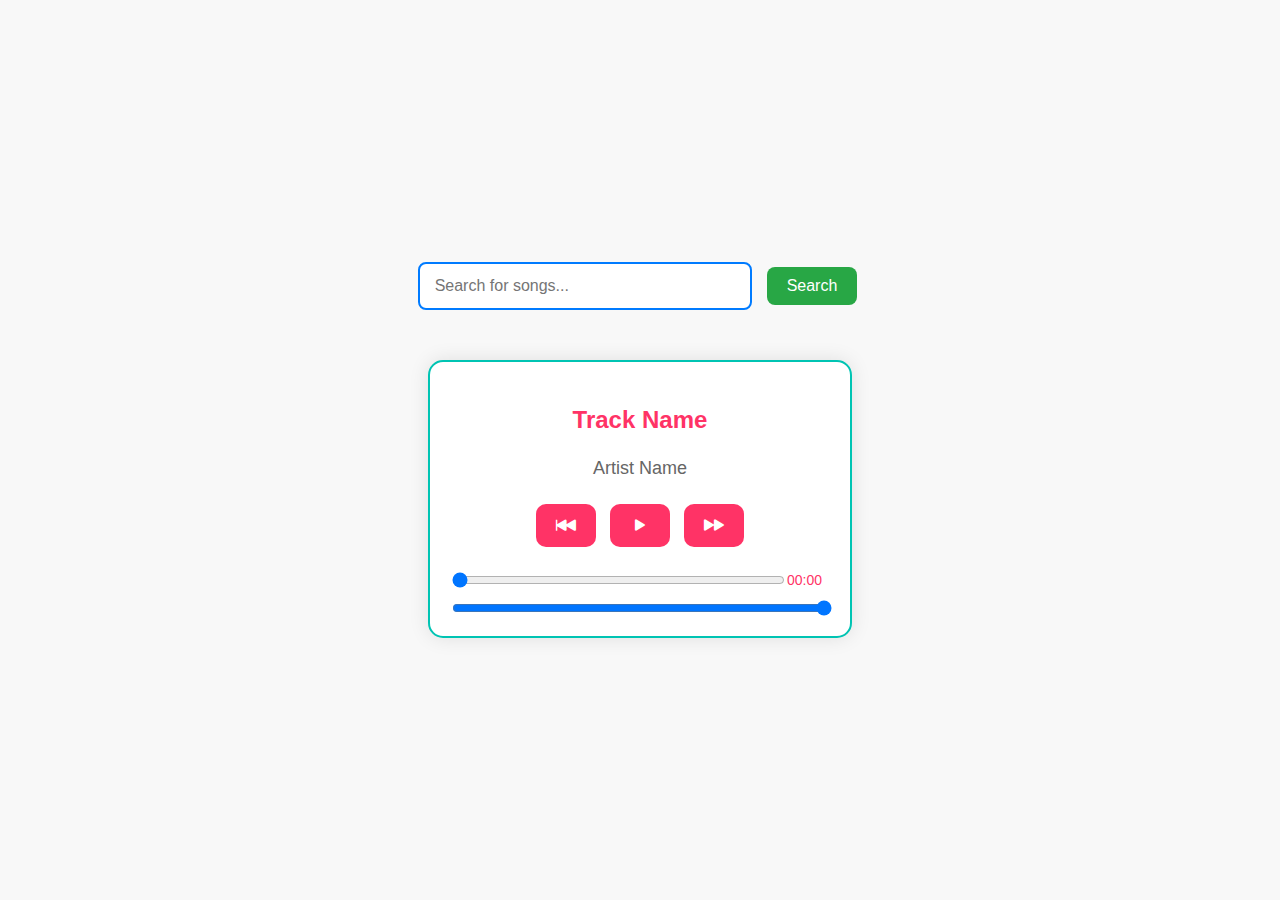
<file: Music Player/Index.html>
<!DOCTYPE html>
<html lang="en">
<head>
    <meta charset="UTF-8">
    <meta name="viewport" content="width=device-width, initial-scale=1.0">
    <title>Music Player</title>
    <link rel="stylesheet" href="Styles.css">
    <link rel="stylesheet" href="https://cdn.jsdelivr.net/npm/bootstrap-icons@1.13.1/font/bootstrap-icons.min.css">
</head>
<body>
    <body>
  <div class="main-wrapper">
    <div class="search-section">
      <input id="search-input" placeholder="Search for songs..." />
      <button id="search-btn">Search</button>
    </div>

    <div class="container">
      <div class="player">
        <div class="track-info">
          <p id="track-name">Track Name</p>
          <p id="artist-name">Artist Name</p>
        </div>

        <div class="controls">
          <button class="prev"><i class="bi bi-skip-backward-fill"></i></button>
          <button class="play-pause"><i class="bi bi-play-fill"></i></button>
          <button class="next"><i class="bi bi-fast-forward-fill"></i></button>
        </div>

        <div class="progress-container">
          <input type="range" max="100" value="0" step="1" id="progress-bar" />
          <span id="current-time">00:00</span>
        </div>

        <div class="volume-controls">
          <input type="range" id="volume-bar" max="100" value="100" step="1" />
        </div>
      </div>
    </div>
  </div>
</body>

</body>
</html>
</file>
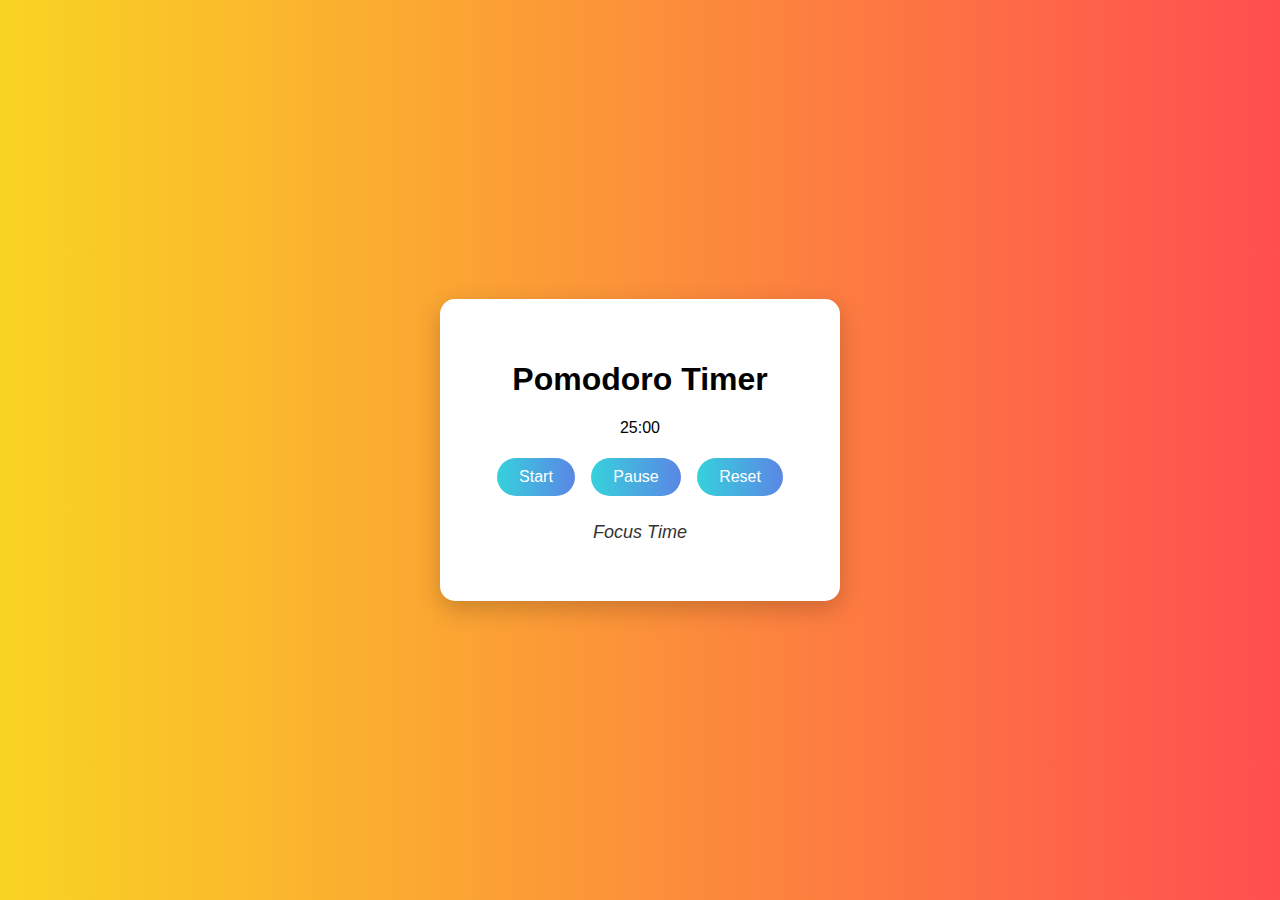
<file: Pomodoro Timer/Index.html>
<!DOCTYPE html>
<html lang="en">
<head>
    <meta charset="UTF-8">
    <meta name="viewport" content="width=device-width, initial-scale=1.0">
    <title>Pomodoro Timer</title>
    <link rel="stylesheet" href="Style.css">
</head>
<body>
    <div class="container">
        <h1>Pomodoro Timer</h1>
        <div id="timer">25:00</div>
        <div class="buttons">
            <button id="start">Start</button>
            <button id="pause">Pause</button>
            <button id="reset">Reset</button>
        </div>
        <p id="mode">Focus Time</p>
    </div>

    <script src="Script.js"></script>
</body>
</html>
</file>
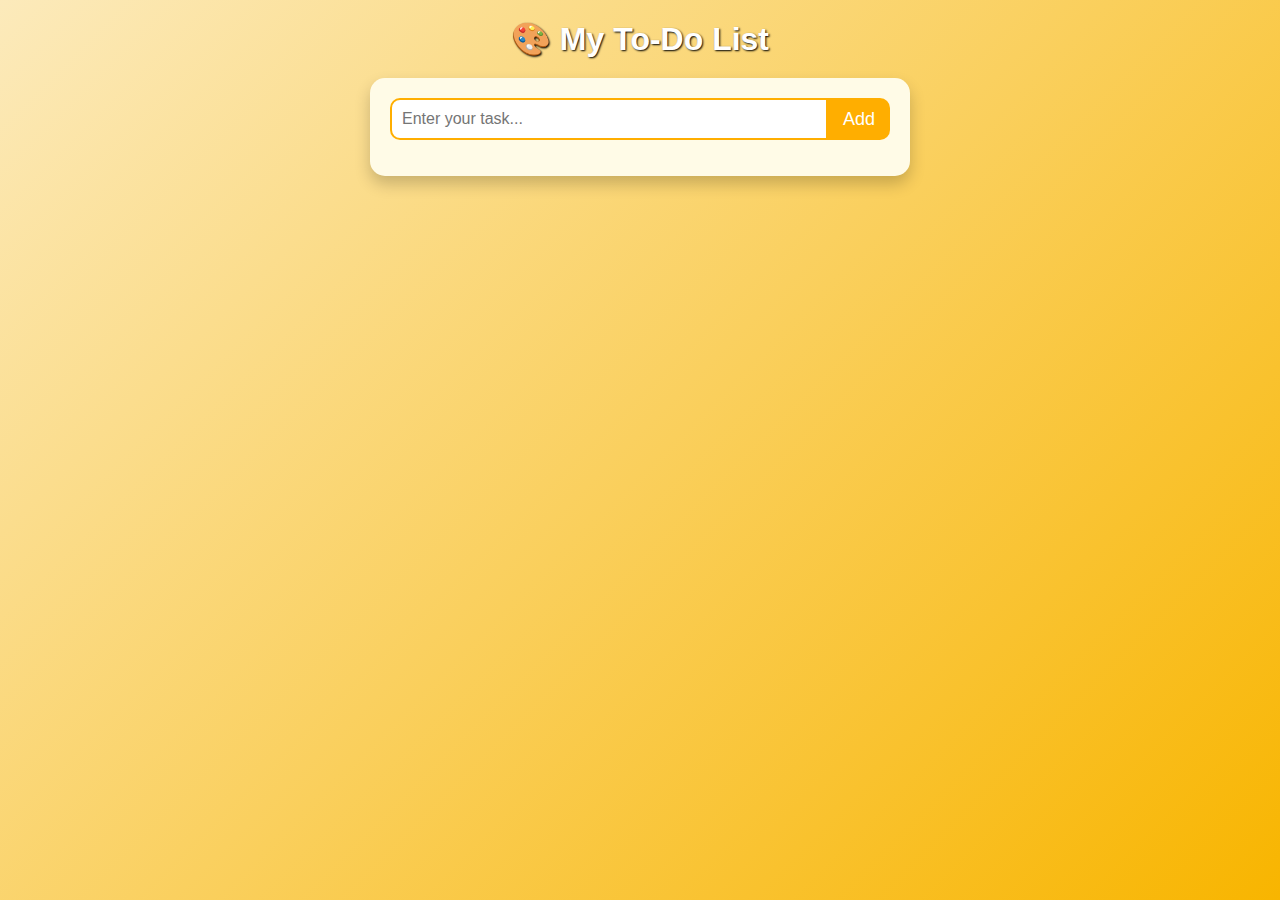
<file: To do App/Index.Html>
<!DOCTYPE html>
<html lang="en">
<head>
  <meta charset="UTF-8">
  <title>Colorful To-Do List</title>
  <link rel="stylesheet" href="https://cdn.jsdelivr.net/npm/bootstrap-icons@1.11.3/font/bootstrap-icons.css">
  <style>
    body {
      margin: 0;
      font-family: Arial, sans-serif;
      background: linear-gradient(135deg, #fceabb, #f8b500);
      min-height: 100vh;
      display: flex;
      flex-direction: column;
      align-items: center;
    }

    h1 {
      margin: 20px;
      color: #fff;
      text-shadow: 1px 1px 2px #000;
    }

    .todo-container {
      background: #fffbe7;
      padding: 20px;
      border-radius: 15px;
      box-shadow: 0 8px 16px rgba(0,0,0,0.2);
      width: 90%;
      max-width: 500px;
    }

    .input-group {
      display: flex;
      margin-bottom: 15px;
    }

    input[type="text"] {
      flex: 1;
      padding: 10px;
      border: 2px solid #ffae00;
      border-radius: 10px 0 0 10px;
      font-size: 16px;
    }

    button {
      padding: 10px 15px;
      background: #ffae00;
      border: none;
      color: #fff;
      font-size: 18px;
      cursor: pointer;
      border-radius: 0 10px 10px 0;
    }

    button:hover {
      background: #e69500;
    }

    ul {
      list-style: none;
      padding: 0;
    }

    li {
      background: #fff9ce;
      margin: 10px 0;
      padding: 12px 16px;
      border-radius: 10px;
      display: flex;
      justify-content: space-between;
      align-items: center;
      transition: 0.3s;
    }

    li.done {
      text-decoration: line-through;
      opacity: 0.6;
    }

    .icons {
      display: flex;
      gap: 10px;
    }

    .icons i {
      cursor: pointer;
      font-size: 18px;
      transition: 0.2s;
    }

    .icons i:hover {
      transform: scale(1.2);
    }

    .bi-trash { color: #d90429; }
    .bi-pencil-square { color: #0077b6; }
    .bi-check-circle { color: #2b9348; }
  </style>
</head>
<body>
  <h1>🎨 My To-Do List</h1>
  <div class="todo-container">
    <div class="input-group">
      <input type="text" id="task-input" placeholder="Enter your task...">
      <button onclick="addTask()">Add</button>
    </div>
    <ul id="task-list"></ul>
  </div>

  <script>
    let tasks = JSON.parse(localStorage.getItem('tasks')) || [];
    let editIndex = -1;

    function renderTasks() {
      const list = document.getElementById('task-list');
      list.innerHTML = '';

      tasks.forEach((task, i) => {
        const li = document.createElement('li');
        li.className = task.done ? 'done' : '';
        li.innerHTML = `
          <span onclick="toggleDone(${i})">${task.text}</span>
          <div class="icons">
            <i class="bi bi-pencil-square" onclick="editTask(${i})"></i>
            <i class="bi bi-trash" onclick="deleteTask(${i})"></i>
          </div>
        `;
        list.appendChild(li);
      });

      localStorage.setItem('tasks', JSON.stringify(tasks));
    }

    function addTask() {
      const input = document.getElementById('task-input');
      const value = input.value.trim();
      if (!value) return;

      if (editIndex === -1) {
        tasks.unshift({ text: value, done: false });
      } else {
        tasks[editIndex].text = value;
        editIndex = -1;
      }

      input.value = '';
      renderTasks();
    }

    function deleteTask(i) {
      tasks.splice(i, 1);
      renderTasks();
    }

    function editTask(i) {
      document.getElementById('task-input').value = tasks[i].text;
      editIndex = i;
    }

    function toggleDone(i) {
      tasks[i].done = !tasks[i].done;
      renderTasks();
    }

    renderTasks();
  </script>
</body>
</html>
</file>
<file: Music Player/Styles.css>
body {
    font-family: Arial, sans-serif; 
    background-color: #f8f8f8;      
    display: flex;                   
    justify-content: center;         
    align-items: center;            
    height: 100vh;                  
    margin: 0;                     
}


.container {
    background-color: #fff;          
    border-radius: 15px;         
    box-shadow: 0px 0px 20px rgba(0, 0, 0, 0.1);
    padding: 20px;                  
    width: 380px;                    
    text-align: center;              
    border: 2px solid #00c4b3;     
}


.track-info {
    margin-bottom: 20px;             
}

#track-name {
    font-size: 24px;               
    font-weight: bold;             
    color: #ff3366;                  
}

#artist-name {
    font-size: 18px;                
    color: #666;                    
}

.controls {
    margin-bottom: 20px;           
}

button {
    background-color: #ff3366;       
    color: white;                   
    font-size: 20px;                
    padding: 10px 20px;              
    margin: 5px;                    
    border: none;                   
    border-radius: 10px;             
    cursor: pointer;                 
    transition: background-color 0.3s; 
}


button:hover {
    background-color: #e6004c;      
}


.progress-container {
    margin: 10px 0;                  
    display: flex;                 
    justify-content: space-between; 
    align-items: center;             
}

#progress-bar {
    width: 95%;                     
    height: 8px;                     
    background-color: #e6e6e6;      
    border-radius: 5px;             
    cursor: pointer;               
}


#current-time {
    font-size: 14px;               
    color: #ff3366; 
    margin-right: 8px;              
}


.volume-control {
    margin-top: 20px;                
}

#volume-bar {
    width: 100%;                    
    height: 8px;                     
    background-color: #ff3366;      
    border-radius: 5px;             
    cursor: pointer;                 
}

.search-section {
  display: flex;                    
  justify-content: center;          
  margin-bottom: 20px;              
  gap: 10px;                         
}


#search-input {
  padding: 10px 15px;               
  width: 300px;                     
  font-size: 16px;                  
  border: 2px solid #007bff;        
  border-radius: 8px;               
  outline: none;                    
  transition: border 0.3s ease;     
}


#search-input:focus {
  border-color: #0056b3;             
}


#search-btn {
  padding: 10px 20px;
  background-color: #28a745;       
  color: white;                       
  border: none;
  border-radius: 8px;
  font-size: 16px;
  cursor: pointer;                   
  transition: background 0.3s ease;
}


#search-btn:hover {
  background-color: #218838;        
}


.results-section {
  display: flex;
  flex-direction: column;            
  align-items: center;
  gap: 20px;                         
}


.song-card {
  display: flex;
  align-items: center;
  background-color: #ffffff;        
  border-radius: 10px;
  box-shadow: 0 4px 8px rgba(0,0,0,0.1); 
  padding: 15px;
  width: 90%;
  max-width: 500px;
  gap: 15px;                         
}

.song-card img {
  width: 80px;
  height: 80px;
  border-radius: 8px;
  object-fit: cover;
}


.song-card h4 {
  margin: 0;
  font-size: 18px;
  color: #333;
}

.song-card p {
  margin: 4px 0;
  color: #777;
}



.main-wrapper {
  display: flex;
  flex-direction: column;     
  align-items: center;        
  justify-content: center;   
  min-height: 100vh;            
  gap: 30px;                 
}
</file>
<file: Pomodoro Timer/Style.css>
body{
    font-family: Arial, Helvetica, sans-serif;
    background: linear-gradient(to right,#f9d423,#ff4e50);
    height: 100vh;
    display: flex;
    justify-content: center;
    align-items: center;
    margin: 0;
}
.container{
    background: white;
    padding: 40px;
    border-radius: 15px;
    box-shadow: 0 8px 25px rgba(0, 0, 0, 0.2);
    text-align: center;
    width: 320px;
    transition: transform 0.3s ease;
}.container:hover{
    transform: scale(1.02);
}
.timer{
    font-size: 60px;
    margin: 20px 0;
    color: #ff4e50;
    font-weight: bold;
}
.buttons{
    margin-top: 15px;
}
.buttons button{
    padding: 10px 22px;
    margin: 6px;
    font-size: 16px;
    border: none;
    background: linear-gradient(to right, #36d1dc, #5b86e5); 
    color: white;
    border-radius: 30px;
    cursor: pointer;
    transition: background 0.3s ease, transform 0.2s ease;
}
.buttons button:hover {
  background: linear-gradient(to right, #5b86e5, #36d1dc); 
  transform: scale(1.05); 
}
#mode {
  font-style: italic;
  margin-top: 20px;
  font-size: 18px;
  color: #333; 
}
</file>
